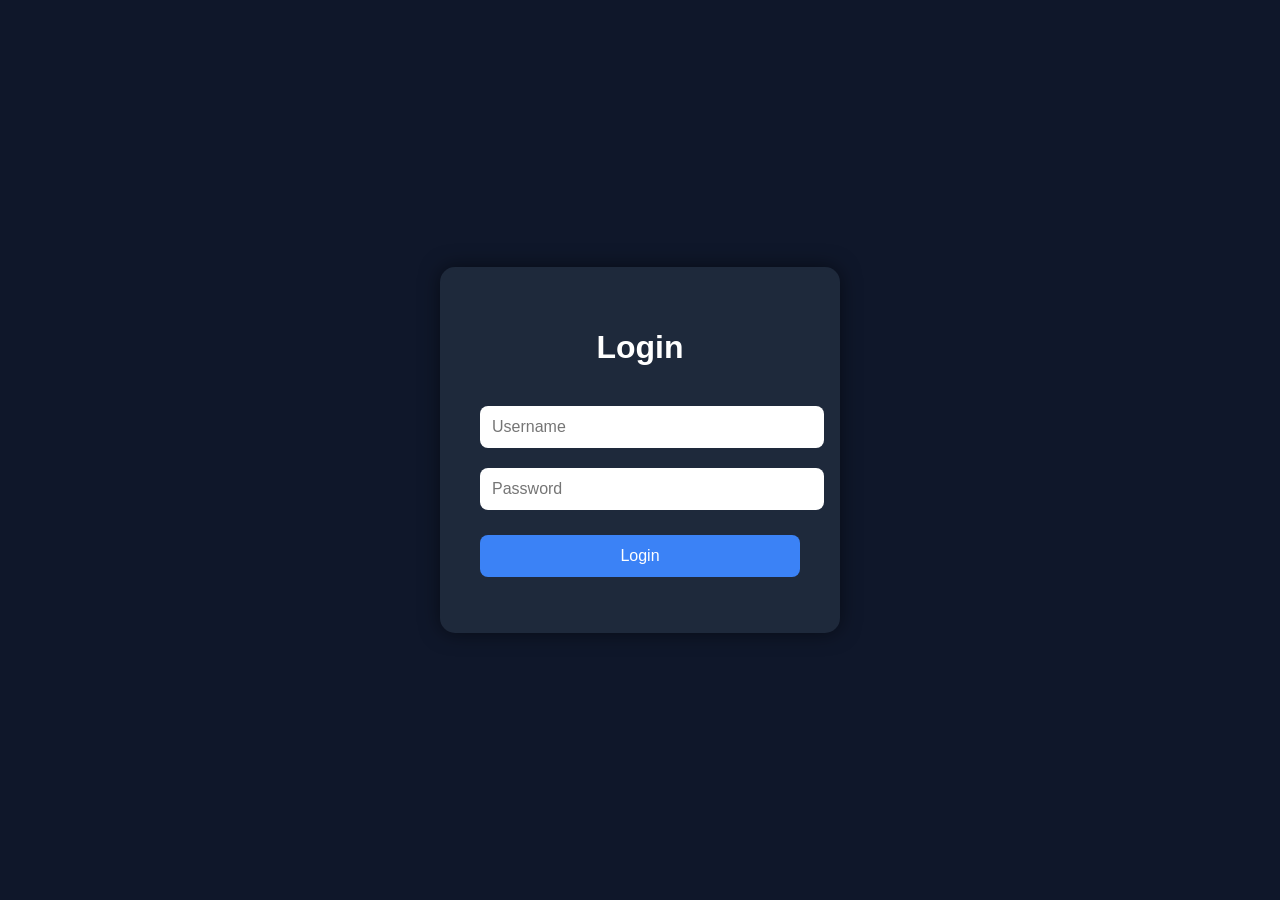
<file: index.html>
<!DOCTYPE html>
<html lang="en">
<head>
    <meta charset="UTF-8">
    <meta name="viewport" content="width=device-width, initial-scale=1.0">
    <title>Login Page</title>

    <style>
        body
        {
            margin:0;
            padding:0;
            height:100vh;
            display:flex;
            justify-content:center;
            align-items:center; 
            background:#0f172a;
            font-family:Arial, sans-serif;
        }

        .login-box{
            width:320px;
            padding:40px;
            background:#1e293b;
            border-radius:15px;
            text-align:center;
            box-shadow:0 0 20px rgba(0,0,0,0.5);
        }

        .login-box h1{
            color:white;
            margin-bottom:30px;
        }

        .login-box input{
            width:100%;
            padding:12px;
            margin:10px 0;
            border:none;
            border-radius:8px;
            outline:none;
            font-size:16px;
        }

        .login-box button{
            width:100%;
            padding:12px;
            margin-top:15px;
            border:none;
            border-radius:8px;
            background:#3b82f6;
            color:white;
            font-size:16px;
            cursor:pointer;
            transition:0.3s;
        }

        .login-box button:hover{
            background:#2563eb;
        }

        #message{
            color:#22c55e;
            margin-top:15px;
        }
    </style>
</head>
<body>
<a href="login.html"></a>
    <div class="login-box">
        <h1>Login</h1>

        <input type="text" id="username" placeholder="Username">

        <input type="password" id="password" placeholder="Password">

        <button onclick="login()">Login</button>

        <p id="message"></p>
    </div>

    <script>
        function login() {

            let username = document.getElementById("username").value;
            let password = document.getElementById("password").value;
            let message = document.getElementById("message");

            if(username === "admin" && password === "1234"){
                message.innerHTML = "Login Successful!";
                
                // Redirect to another page
                window.location.href = "login.html";
            }
            else{
                message.style.color = "red";
                message.innerHTML = "Wrong Username or Password";
            }
        }
    </script>

</body>
</html>
</file>
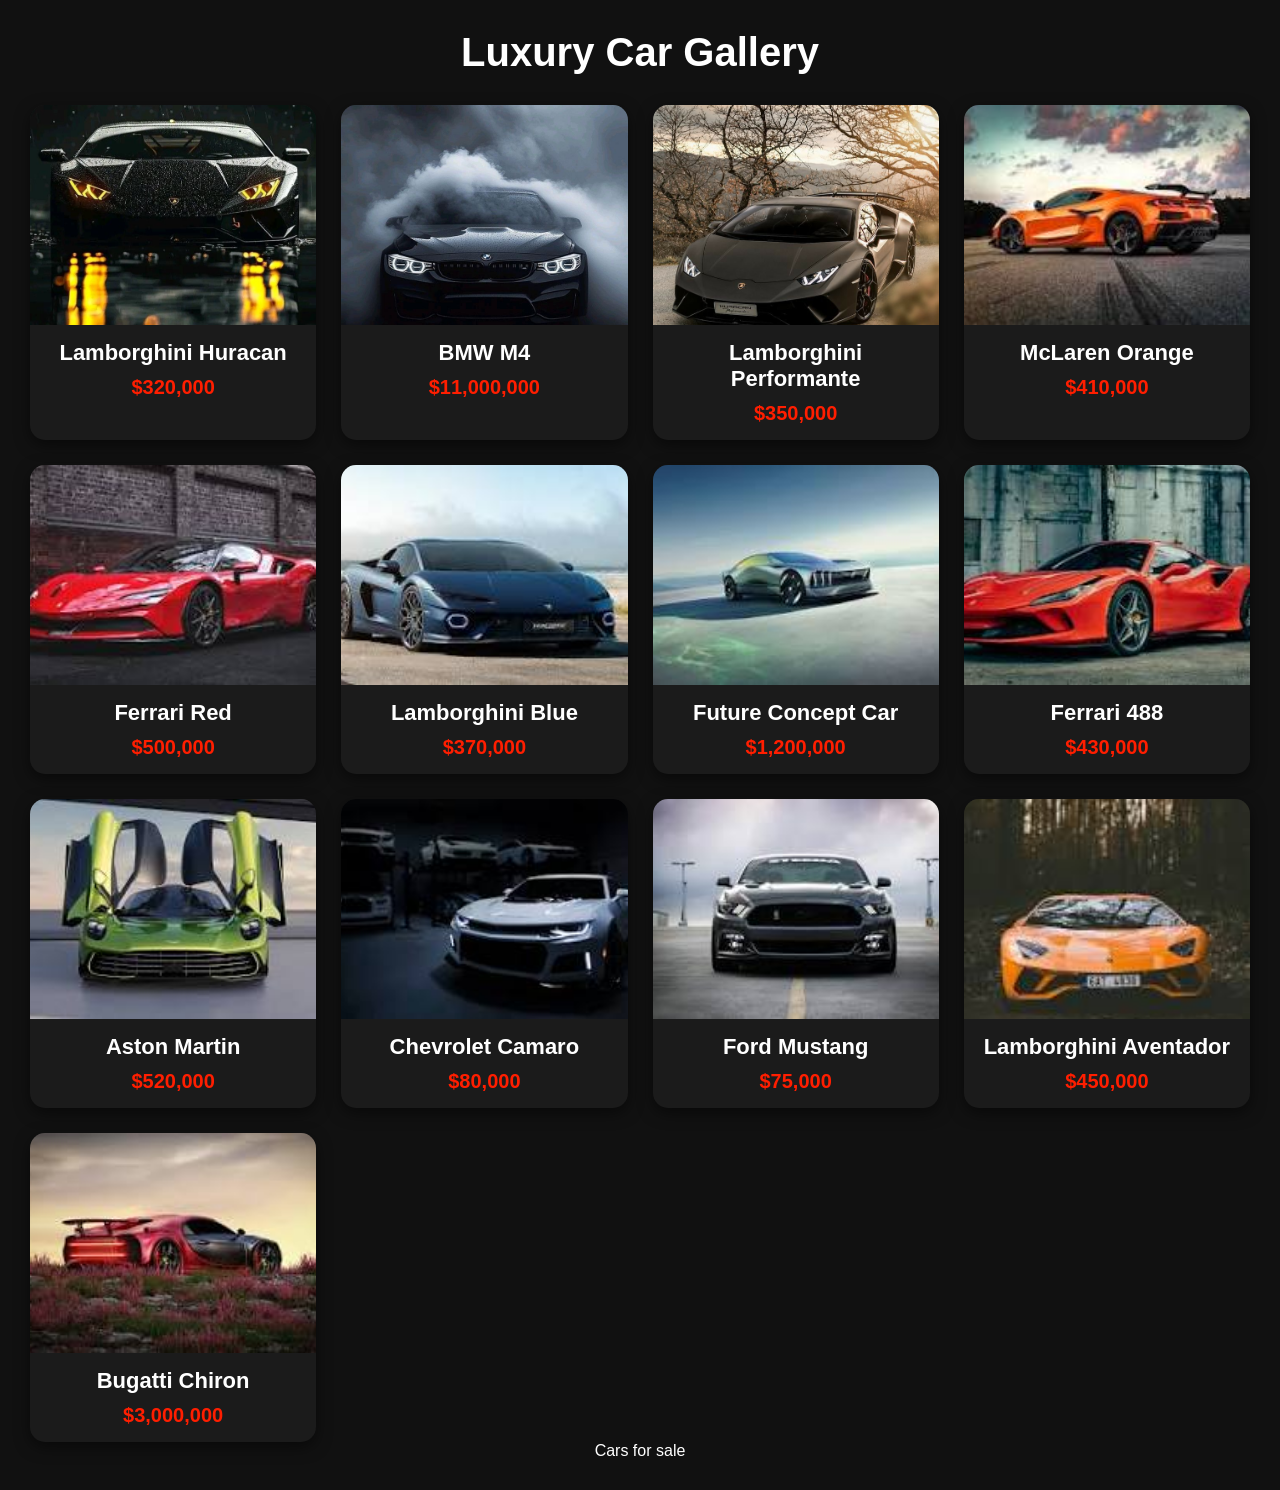
<file: login.html>
<!DOCTYPE html>
<html lang="en">
<head>
<meta charset="UTF-8" />
<meta name="viewport" content="width=device-width, initial-scale=1.0"/>
<title>Luxury Car Gallery</title>

<style>
    *{
        margin:0;
        padding:0;
        box-sizing:border-box;
        font-family:Arial, sans-serif;
    }

    body{
        background:#111;
        color:white;
        padding:30px;
    }

    h1{
        text-align:center;
        margin-bottom:30px;
        font-size:40px;
    }

    .gallery{
        display:grid;
        grid-template-columns:repeat(auto-fit, minmax(250px,1fr));
        gap:25px;
    }

    .card{
        background:#1b1b1b;
        border-radius:15px;
        overflow:hidden;
        transition:0.4s;
        box-shadow:0 5px 15px rgba(0,0,0,0.5);
    }

    .card img{
        width:100%;
        height:220px;
        object-fit:cover;
        display:block;
    }

    .info{
        padding:15px;
        text-align:center;
    }

    .info h2{
        font-size:22px;
        margin-bottom:10px;
    }

    .price{
        color:#ff1e00;
        font-size:20px;
        font-weight:bold;
    }
</style>
</head>

<body>
<script src="script.js"></script>
<h1>Luxury Car Gallery</h1>

<div class="gallery">

    <div class="card">
        <img src="1.jpg">
        <div class="info">
            <h2>Lamborghini Huracan</h2>
            <p class="price">$320,000</p>
        </div>
    </div>

    <div class="card">
        <img src="2.jpg">
        <div class="info">
            <h2>BMW M4</h2>
            <p class="price">$11,000,000</p>
        </div>
    </div>

    <div class="card">
        <img src="3.jpg">
        <div class="info">
            <h2>Lamborghini Performante</h2>
            <p class="price">$350,000</p>
        </div>
    </div>

    <div class="card">
        <img src="4.jpg">
        <div class="info">
            <h2>McLaren Orange</h2>
            <p class="price">$410,000</p>
        </div>
    </div>

    <div class="card">
        <img src="5.jpg">
        <div class="info">
            <h2>Ferrari Red</h2>
            <p class="price">$500,000</p>
        </div>
    </div>

    <div class="card">
        <img src="6.jpg">
        <div class="info">
            <h2>Lamborghini Blue</h2>
            <p class="price">$370,000</p>
        </div>
    </div>

    <div class="card">
        <img src="7.jpg">
        <div class="info">
            <h2>Future Concept Car</h2>
            <p class="price">$1,200,000</p>
        </div>
    </div>

    <div class="card">
        <img src="8.jpg">
        <div class="info">
            <h2>Ferrari 488</h2>
            <p class="price">$430,000</p>
        </div>
    </div>

    <div class="card">
        <img src="10.jpg">
        <div class="info">
            <h2>Aston Martin</h2>
            <p class="price">$520,000</p>
        </div>
    </div>

    <div class="card">
        <img src="11.jpg">
        <div class="info">
            <h2>Chevrolet Camaro</h2>
            <p class="price">$80,000</p>
        </div>
    </div>

    <div class="card">
        <img src="12.jpg">
        <div class="info">
            <h2>Ford Mustang</h2>
            <p class="price">$75,000</p>
        </div>
    </div>

    <div class="card">
        <img src="13.jpg">
        <div class="info">
            <h2>Lamborghini Aventador</h2>
            <p class="price">$450,000</p>
        </div>
    </div>

    <div class="card">
        <img src="14.jpg">
        <div class="info">
            <h2>Bugatti Chiron</h2>
            <p class="price">$3,000,000</p>
        </div>
    </div>

</div>
<fotter>
    <center>Cars for sale</center>   
</fotter>
</body>
</html>
</file>
